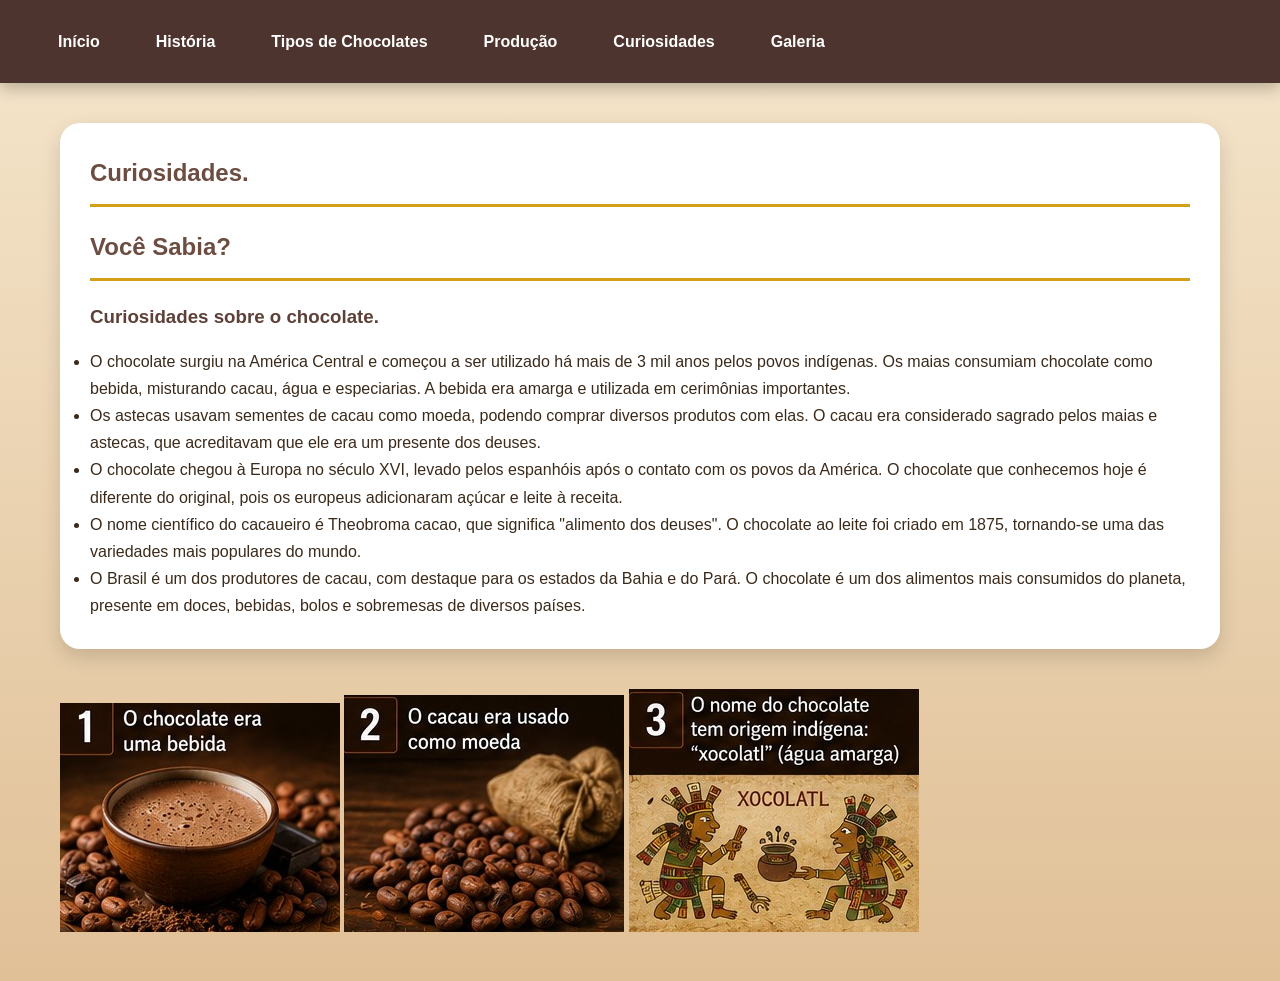
<file: curiosidades.html>
<!DOCTYPE html>
<html lang="pt-BR">
<head>
    <meta charset="UTF-8">
    <title>História do Chocolate</title>
    <link rel="stylesheet" href="style.css">
</head>
<body>

<header>
    <nav>
        <a href="index.html">Início</a>
        <a href="historia.html">História</a>
        <a href="tipos.html">Tipos de Chocolates</a>
        <a href="producao.html">Produção</a>
        <a href="curiosidades.html">Curiosidades</a>
        <a href="galeria.html">Galeria</a>
    </nav>
</header>

<main class="conteudo">
    <section class="secao">
        <h2>Curiosidades.</h2>
        <h2>Você Sabia?</h2>
        <article>
            <h3>Curiosidades sobre o chocolate.</h3>
            <ul>
            <li>O chocolate surgiu na América Central e começou a ser utilizado há mais de 3 mil anos pelos povos indígenas.
            Os maias consumiam chocolate como bebida, misturando cacau, água e especiarias. A bebida era amarga e utilizada em cerimônias importantes.</li>
            <li>Os astecas usavam sementes de cacau como moeda, podendo comprar diversos produtos com elas.
            O cacau era considerado sagrado pelos maias e astecas, que acreditavam que ele era um presente dos deuses.</li>
            <li>O chocolate chegou à Europa no século XVI, levado pelos espanhóis após o contato com os povos da América.
            O chocolate que conhecemos hoje é diferente do original, pois os europeus adicionaram açúcar e leite à receita.</li>
            <li>O nome científico do cacaueiro é Theobroma cacao, que significa "alimento dos deuses".
            O chocolate ao leite foi criado em 1875, tornando-se uma das variedades mais populares do mundo.</li>
            <li>O Brasil é um dos produtores de cacau, com destaque para os estados da Bahia e do Pará.
            O chocolate é um dos alimentos mais consumidos do planeta, presente em doces, bebidas, bolos e sobremesas de diversos países.</li>
            </ul>
        </article>
    </section>
    <div class="imagem">
    <img src="img4.png" alt="Povos Maias">
    <img src="img3.png" alt="Povos Maias">
    <img src="img6.png" alt="Povos Maias">
    </div>
</main>

</body>
<script>
function trocarTema() {
    document.body.classList.toggle("dark-mode");

    if (document.body.classList.contains("dark-mode")) {
        localStorage.setItem("tema", "escuro");
    } else {
        localStorage.setItem("tema", "claro");
    }
}

window.onload = function () {
    if (localStorage.getItem("tema") === "escuro") {
        document.body.classList.add("dark-mode");
    }
}
</script>
</html>
</file>
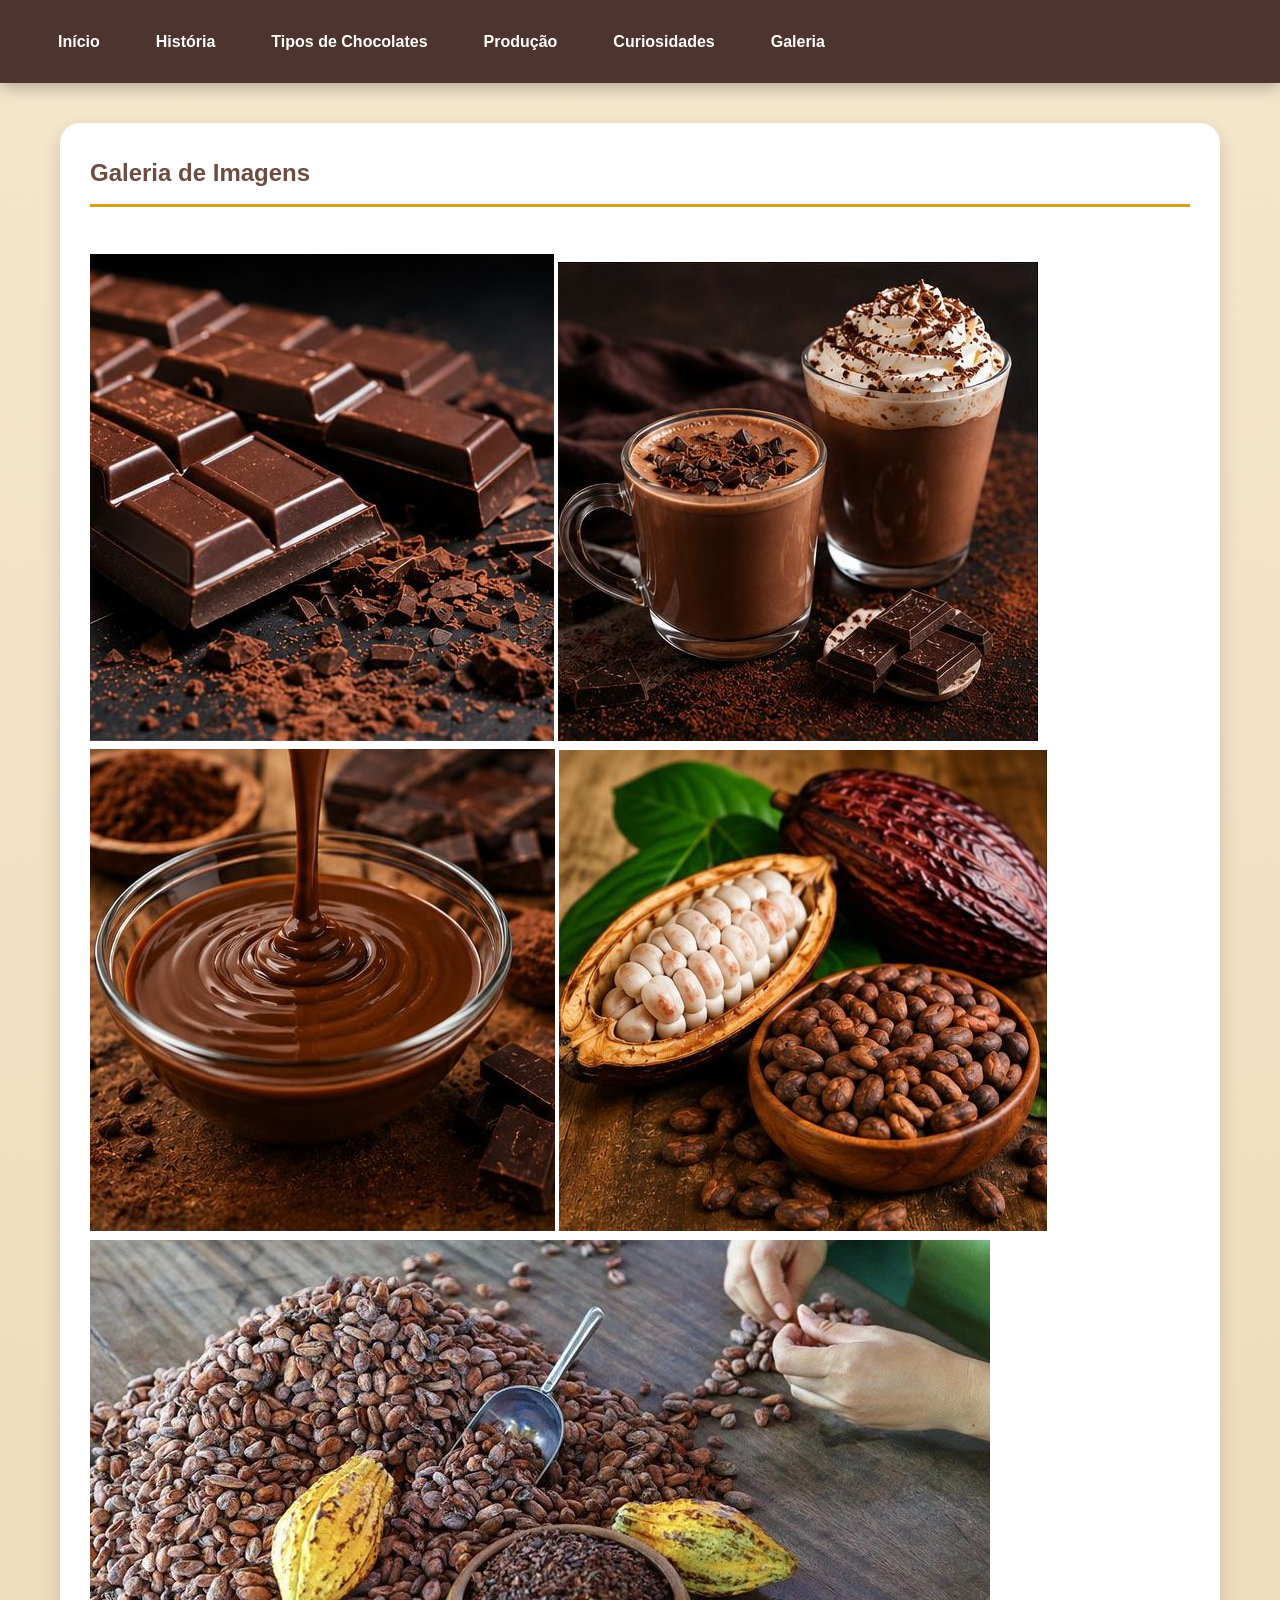
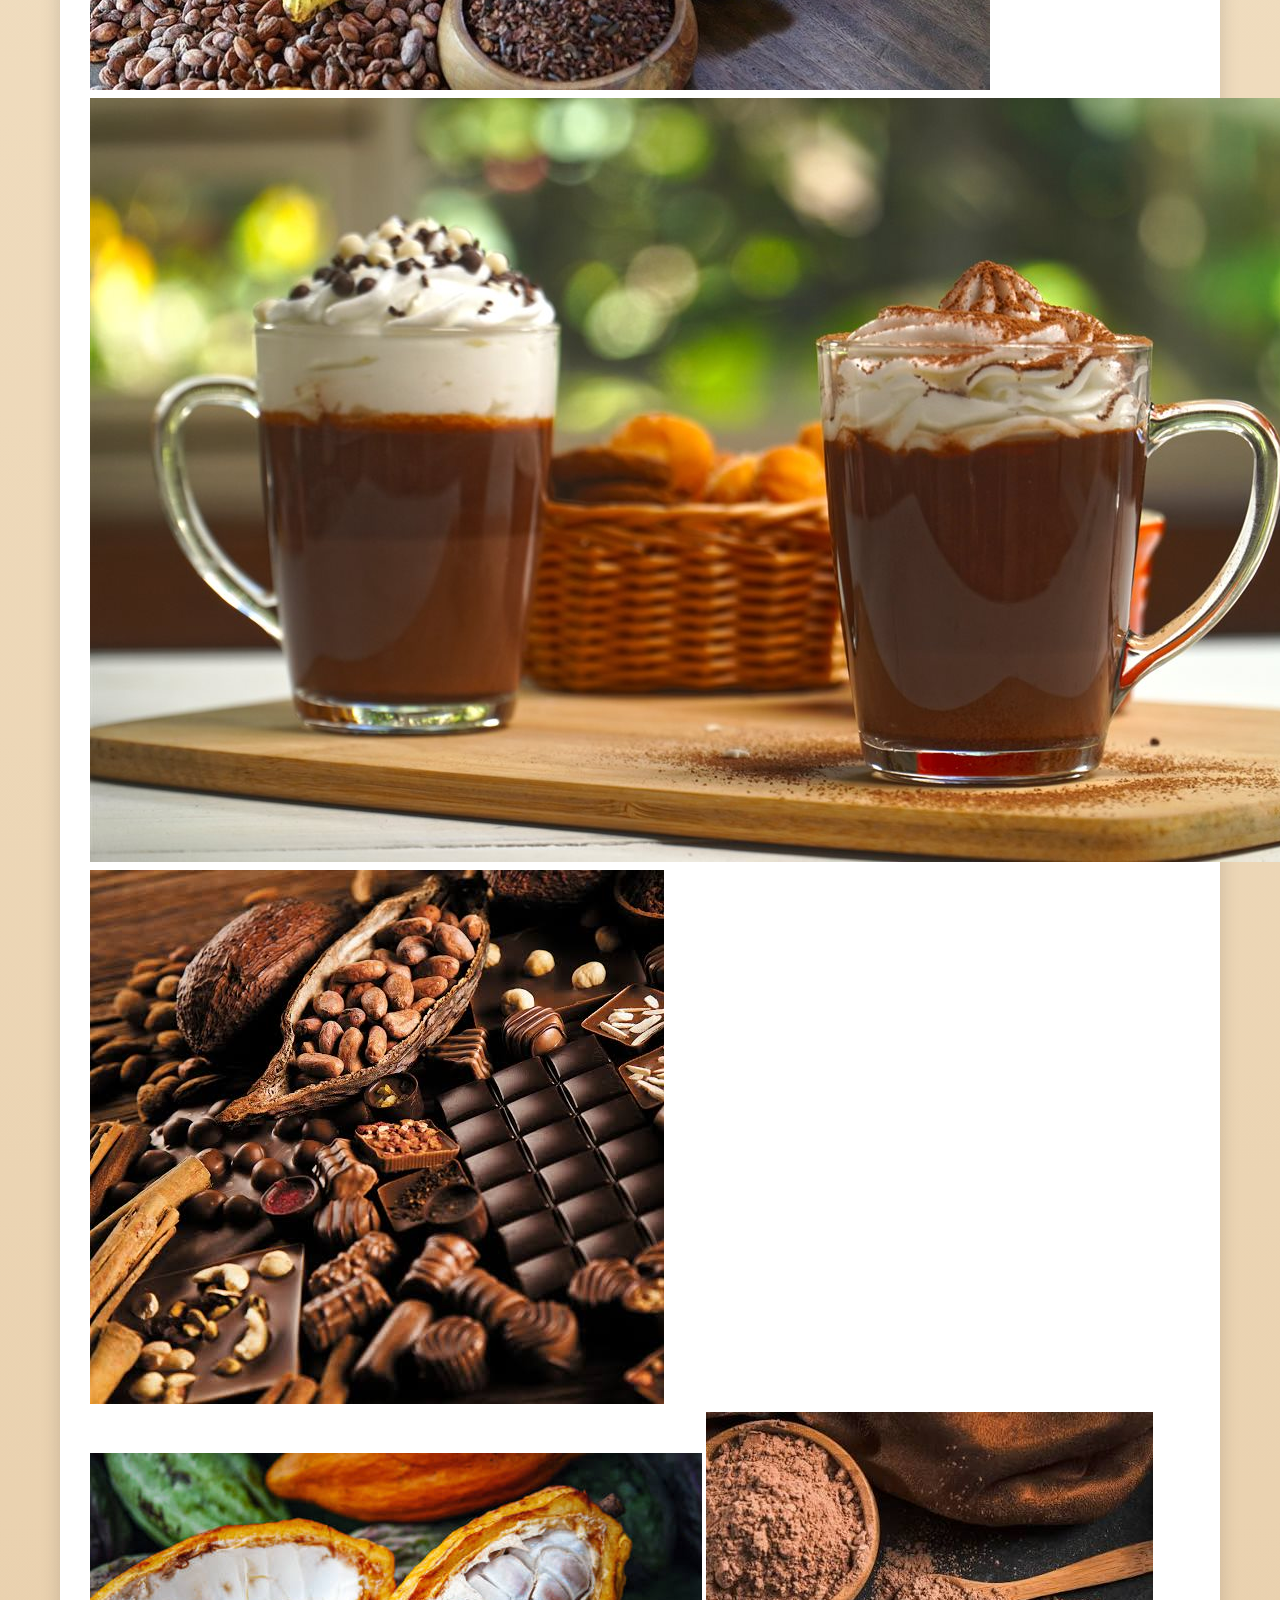
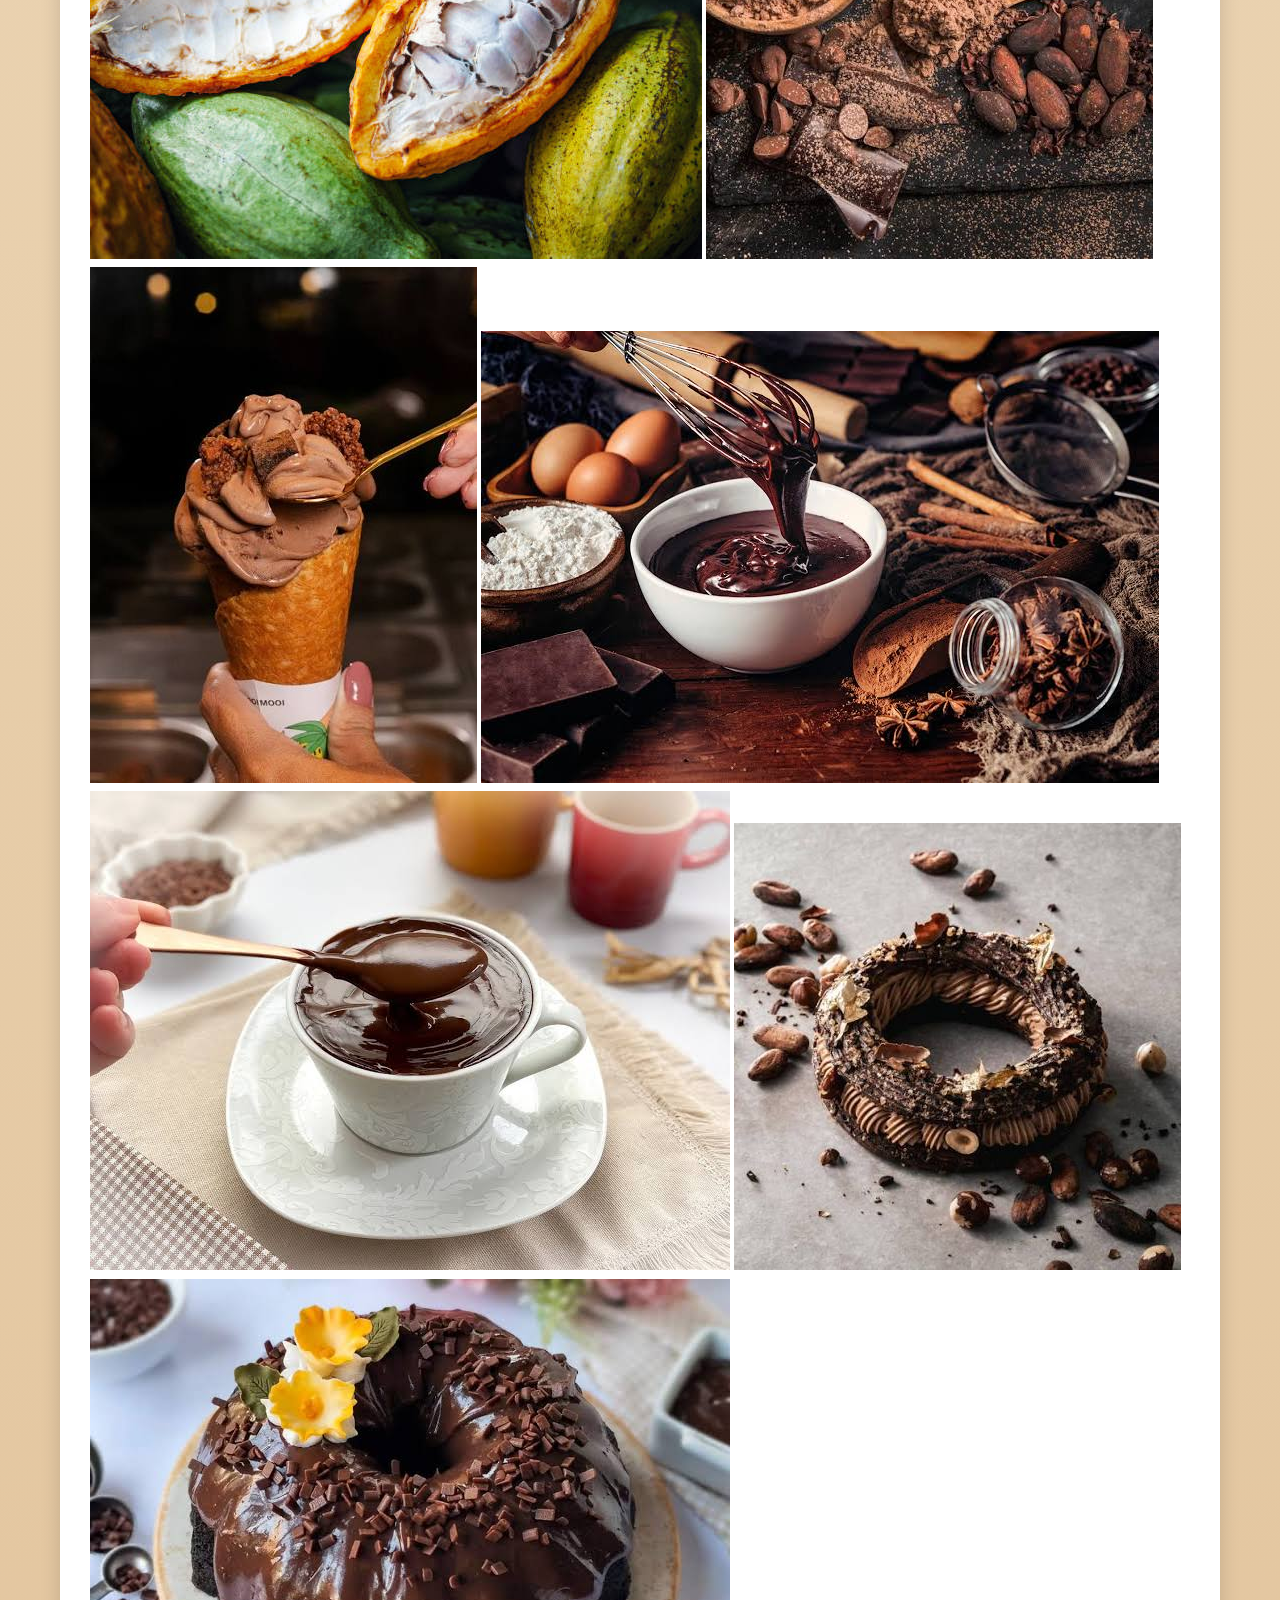
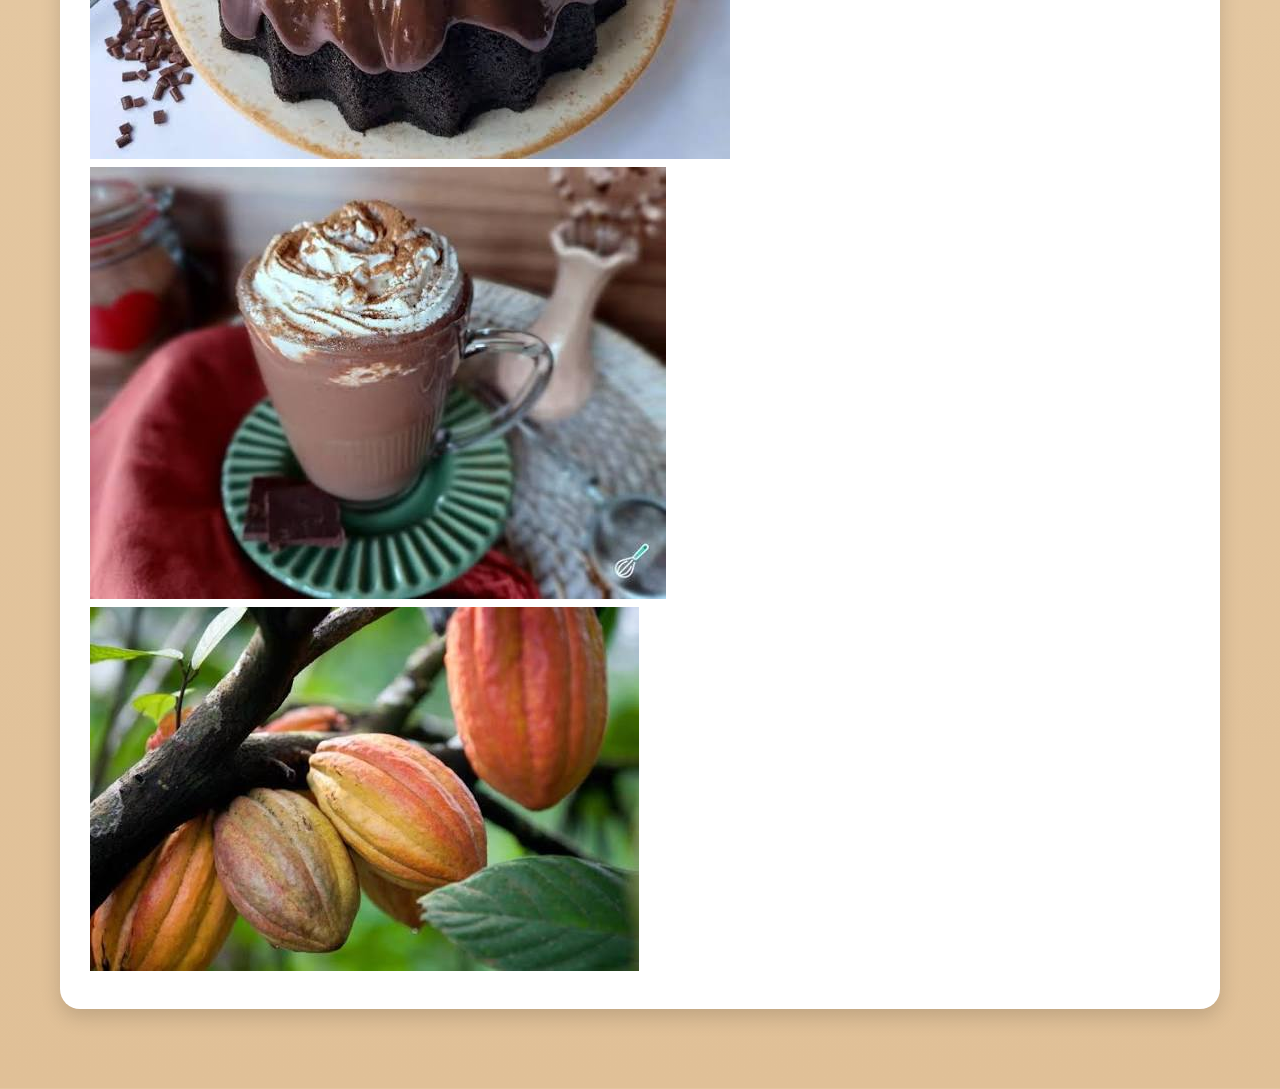
<file: galeria.html>
<!DOCTYPE html>
<html lang="pt-BR">
<head>
    <meta charset="UTF-8">
    <title>História do Chocolate</title>
    <link rel="stylesheet" href="style.css">
</head>
<body>

<header>
    <nav>
        <a href="index.html">Início</a>
        <a href="historia.html">História</a>
        <a href="tipos.html">Tipos de Chocolates</a>
        <a href="producao.html">Produção</a>
        <a href="curiosidades.html">Curiosidades</a>
        <a href="galeria.html">Galeria</a>
    </nav>
</header>

<main class="conteudo">
    <section class="secao">
        <h2>Galeria de Imagens</h2>
        <br>
        <div class="galeria">
            <img src="chocolate.jpeg" alt="Chocolate ao leite">
            <img src="cappuccino.jpeg" alt="Chocolate amargo">
            <img src="cauda_chocolate.jpeg" alt="Chocolate branco">
            <img src="cacau.jpeg" alt="Chocolate ruby">
            <img src="fruta.jpeg" alt="Chocolate ao leite">
            <img src="copo.jpeg" alt="Chocolate amargo">
            <img src="noz.jpeg" alt="Chocolate branco">
            <img src="abreta.jpeg" alt="Chocolate ruby">
            <img src="raspa.jpeg" alt="Chocolate ao leite">
            <img src="sorvete.jpeg" alt="Chocolate amargo">
            <img src="fue.jpeg" alt="Chocolate branco">
            <img src="cauda.jpeg" alt="Chocolate ruby">
            <img src="amendoa.jpeg" alt="Chocolate ao leite">
            <img src="bolo.jpeg" alt="Chocolate amargo">
            <img src="branco.jpeg" alt="Chocolate branco">
            <img src="arvore.jpeg" alt="Chocolate ruby">
        </div>
    </section>
</main>
</body>
<script>
function trocarTema() {
    document.body.classList.toggle("dark-mode");

    if (document.body.classList.contains("dark-mode")) {
        localStorage.setItem("tema", "escuro");
    } else {
        localStorage.setItem("tema", "claro");
    }
}

window.onload = function () {
    if (localStorage.getItem("tema") === "escuro") {
        document.body.classList.add("dark-mode");
    }
}
</script>
</html>
</file>
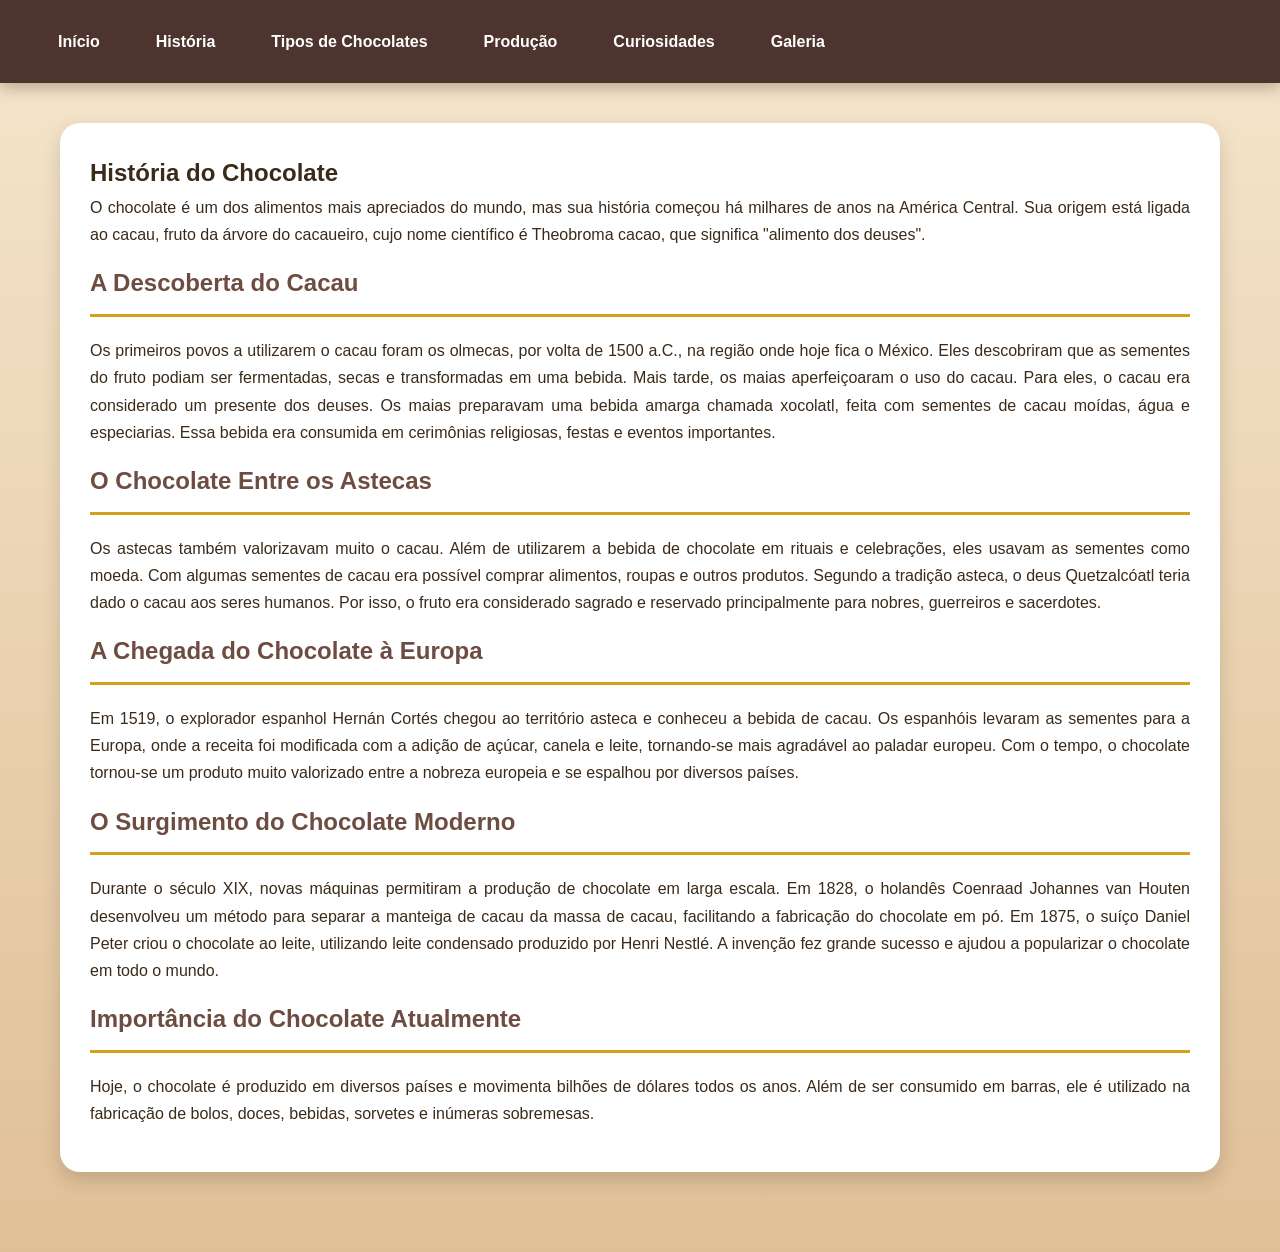
<file: historia.html>
<!DOCTYPE html>
<html lang="pt-BR">
<head>
    <meta charset="UTF-8">
    <title>História do Chocolate</title>
    <link rel="stylesheet" href="style.css">
</head>
<body>

<header>
    <nav>
        <a href="index.html">Início</a>
        <a href="historia.html">História</a>
        <a href="tipos.html">Tipos de Chocolates</a>
        <a href="producao.html">Produção</a>
        <a href="curiosidades.html">Curiosidades</a>
        <a href="galeria.html">Galeria</a>
    </nav>
</header>

<main class="conteudo">
    <section class="secao">
    <h1>História do Chocolate</h1>
    <p>O chocolate é um dos alimentos mais apreciados do mundo, mas sua história começou há milhares de anos na América Central.
    Sua origem está ligada ao cacau, fruto da árvore do cacaueiro, cujo nome científico é Theobroma cacao, que significa "alimento dos deuses".</p>
    <h2>A Descoberta do Cacau</h2>
    <p>Os primeiros povos a utilizarem o cacau foram os olmecas, por volta de 1500 a.C., na região onde hoje fica o México.
     Eles descobriram que as sementes do fruto podiam ser fermentadas, secas e transformadas em uma bebida.
    Mais tarde, os maias aperfeiçoaram o uso do cacau. Para eles, o cacau era considerado um presente dos deuses. Os maias preparavam uma bebida amarga chamada xocolatl, 
    feita com sementes de cacau moídas, água e especiarias. Essa bebida era consumida em cerimônias religiosas, festas e eventos importantes.</p>
    <h2>O Chocolate Entre os Astecas</h2>
    <p>Os astecas também valorizavam muito o cacau. Além de utilizarem a bebida de chocolate em rituais e celebrações, eles usavam as sementes como moeda.
    Com algumas sementes de cacau era possível comprar alimentos, roupas e outros produtos.
    Segundo a tradição asteca, o deus Quetzalcóatl teria dado o cacau aos seres humanos.
    Por isso, o fruto era considerado sagrado e reservado principalmente para nobres, guerreiros e sacerdotes.</p>
    <h2>A Chegada do Chocolate à Europa</h2>
    <p>Em 1519, o explorador espanhol Hernán Cortés chegou ao território asteca e conheceu a bebida de cacau. 
    Os espanhóis levaram as sementes para a Europa, onde a receita foi modificada com a adição de açúcar, canela e leite, 
    tornando-se mais agradável ao paladar europeu.
    Com o tempo, o chocolate tornou-se um produto muito valorizado entre a nobreza europeia e se espalhou por diversos países.</p>
    <h2>O Surgimento do Chocolate Moderno</h2>
    <p>Durante o século XIX, novas máquinas permitiram a produção de chocolate em larga escala. 
    Em 1828, o holandês Coenraad Johannes van Houten desenvolveu um método para separar a manteiga de cacau da massa de cacau, facilitando a fabricação do chocolate em pó.
    Em 1875, o suíço Daniel Peter criou o chocolate ao leite, 
    utilizando leite condensado produzido por Henri Nestlé. A invenção fez grande sucesso e ajudou a popularizar o chocolate em todo o mundo.</p>
    <h2>Importância do Chocolate Atualmente</h2>
    <p>Hoje, o chocolate é produzido em diversos países e movimenta bilhões de dólares todos os anos.
    Além de ser consumido em barras, ele é utilizado na fabricação de bolos, doces, bebidas, sorvetes e inúmeras sobremesas.</p>
    </section>
</main>
</body>
<script>
function trocarTema() {
    document.body.classList.toggle("dark-mode");

    if (document.body.classList.contains("dark-mode")) {
        localStorage.setItem("tema", "escuro");
    } else {
        localStorage.setItem("tema", "claro");
    }
}

window.onload = function () {
    if (localStorage.getItem("tema") === "escuro") {
        document.body.classList.add("dark-mode");
    }
}
</script>
</html>
</file>
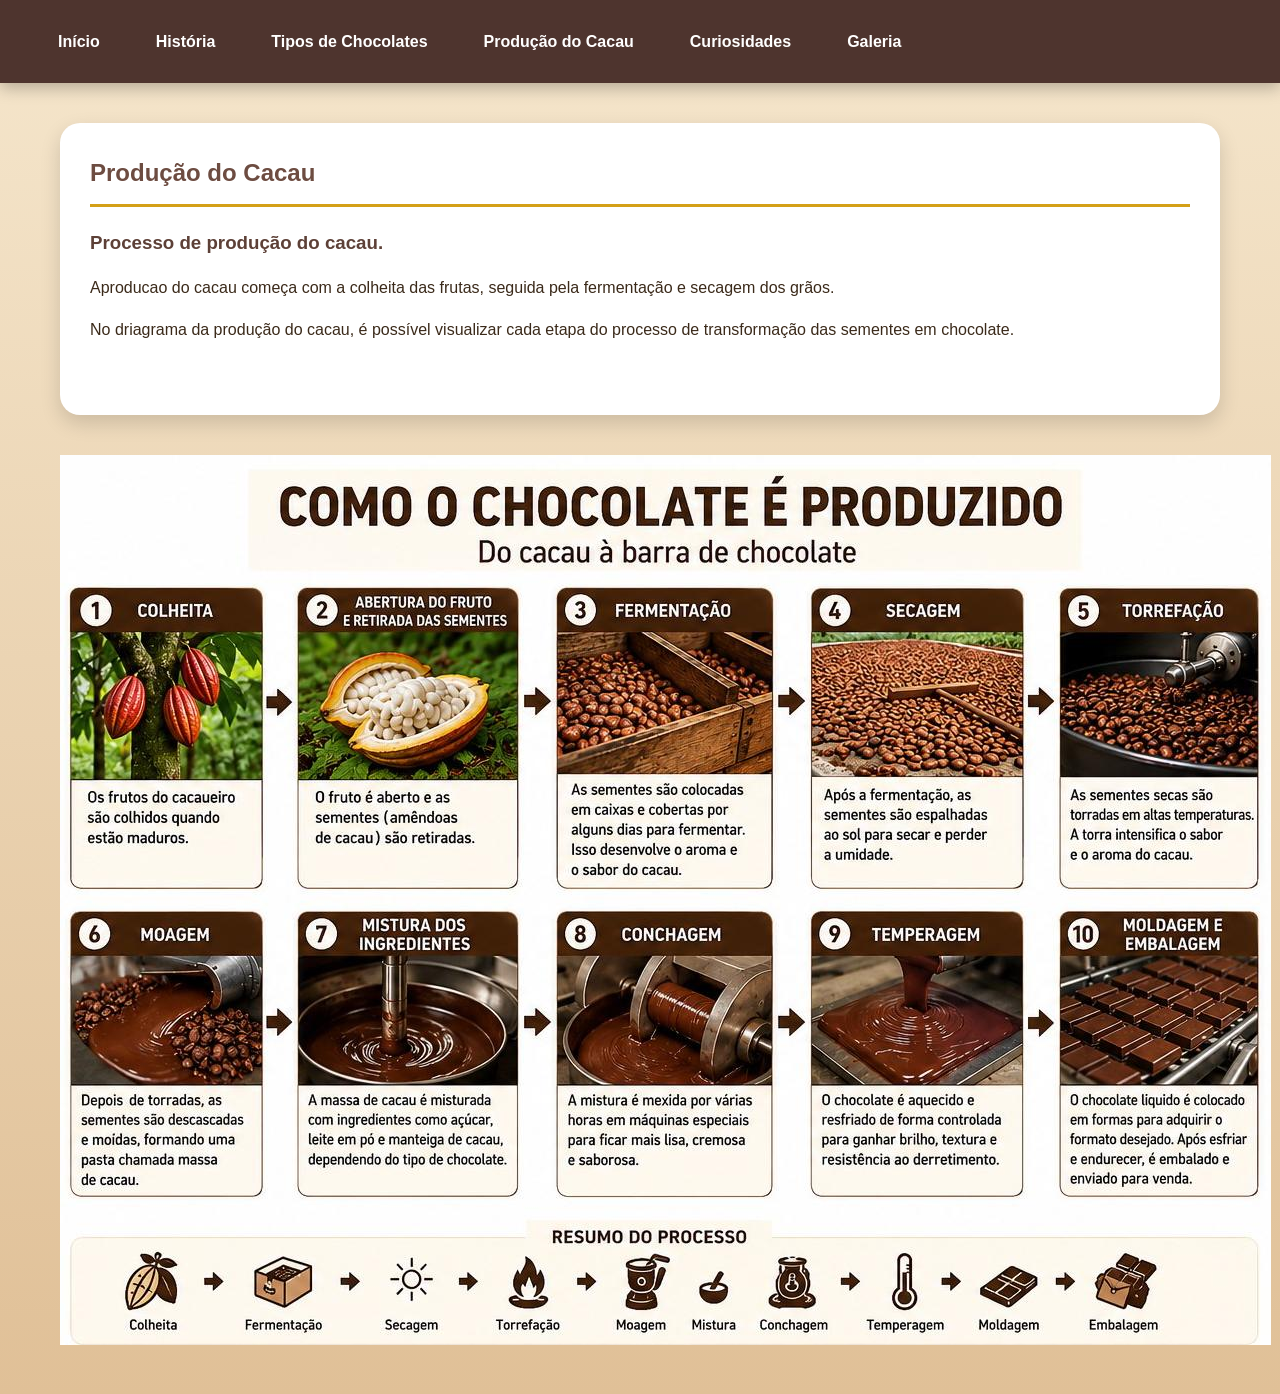
<file: producao.html>
<!DOCTYPE html>
<html lang="pt-BR">
<head>
    <meta charset="UTF-8">
    <title>História do Chocolate</title>
    <link rel="stylesheet" href="style.css">
</head>
<body>

<header>
    <nav>
        <a href="index.html">Início</a>
        <a href="historia.html">História</a>
        <a href="tipos.html">Tipos de Chocolates</a>
        <a href="producao.html">Produção do Cacau</a>
        <a href="curiosidades.html">Curiosidades</a>
        <a href="galeria.html">Galeria</a>
    </nav>
</header>

<main class="conteudo">
    <section class="secao">
        <h2>Produção do Cacau</h2>
        <article>
            <h3>Processo de produção do cacau.</h3>
            <p>Aproducao do cacau começa com a colheita das frutas, seguida pela fermentação e secagem dos grãos.</p>
            <p>No driagrama da produção do cacau, é possível visualizar cada etapa do processo de transformação das sementes em chocolate.</p>
            <br>
        </article>
    </section>
    <img src="processo.jpeg" alt="Processo de Produção do Cacau">
</main>

</body>
<script>
function trocarTema() {
    document.body.classList.toggle("dark-mode");

    if (document.body.classList.contains("dark-mode")) {
        localStorage.setItem("tema", "escuro");
    } else {
        localStorage.setItem("tema", "claro");
    }
}

window.onload = function () {
    if (localStorage.getItem("tema") === "escuro") {
        document.body.classList.add("dark-mode");
    }
}
</script>
</html>
</file>
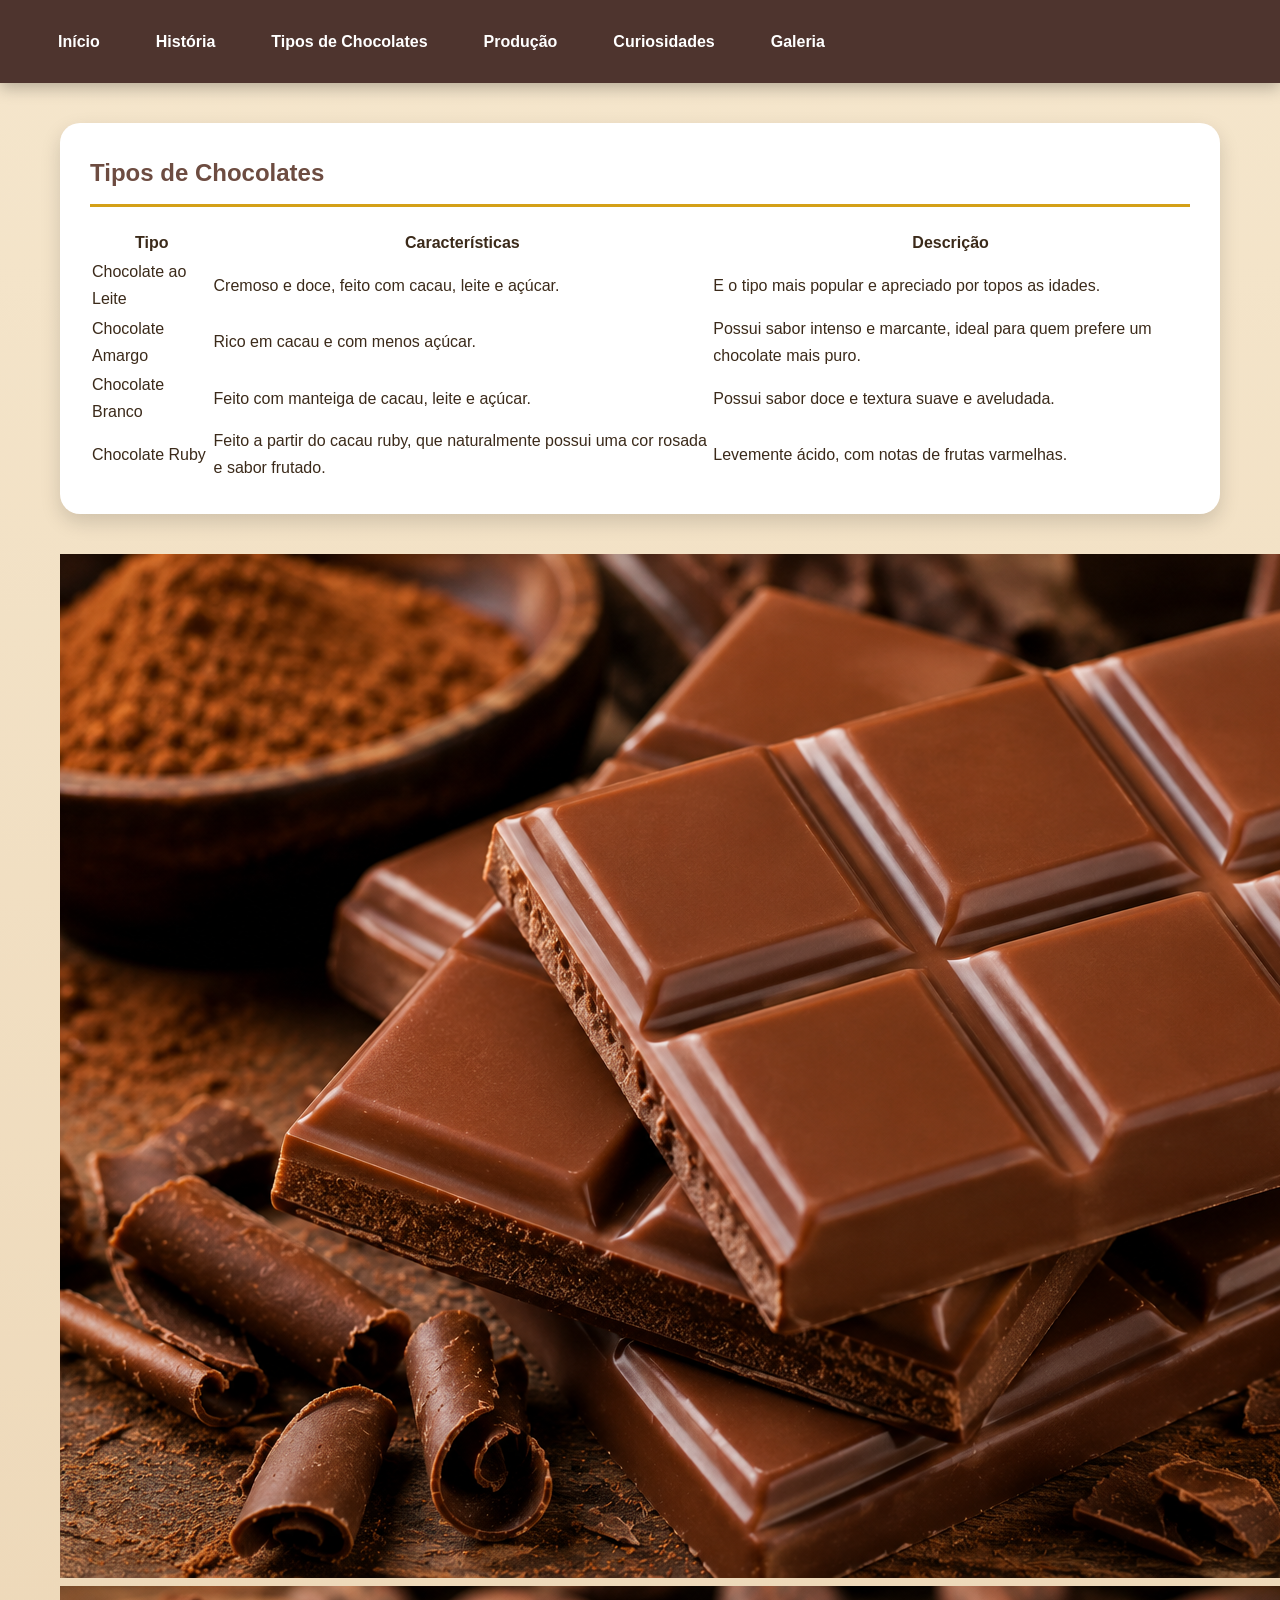
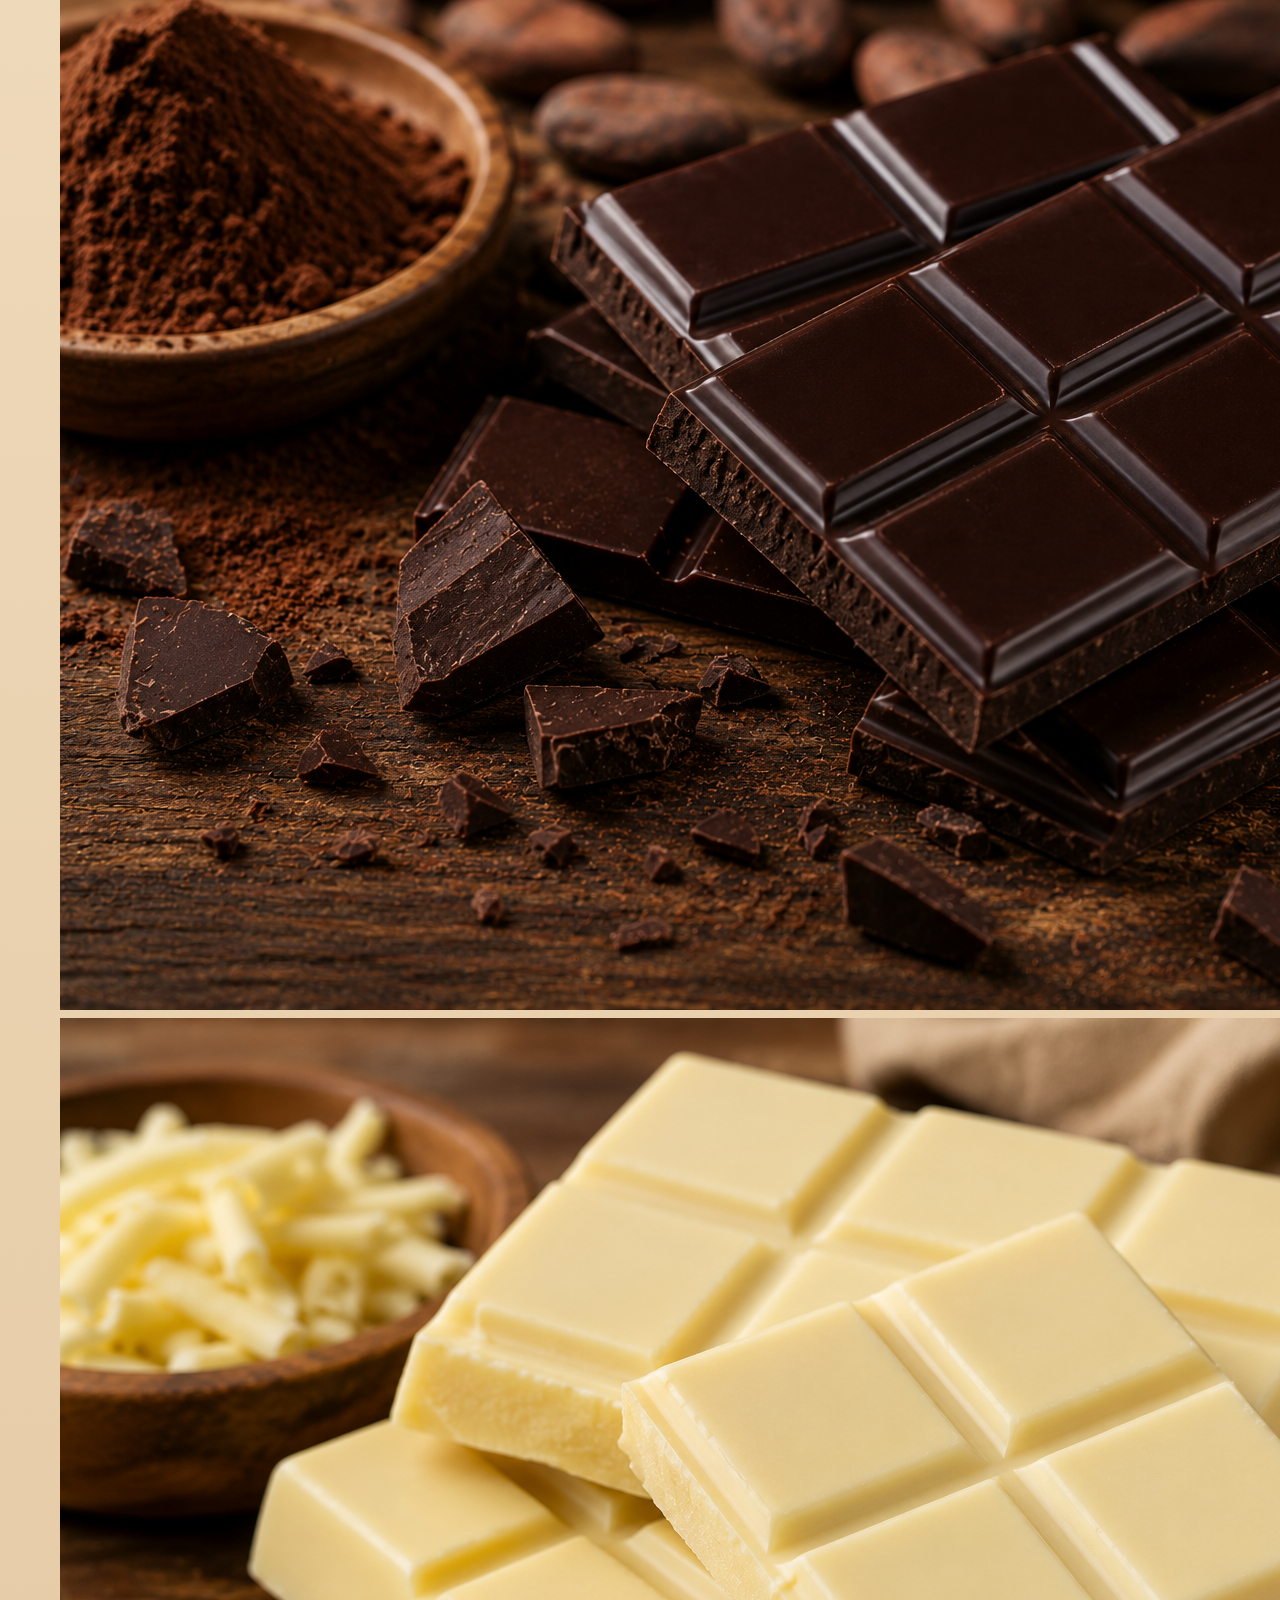
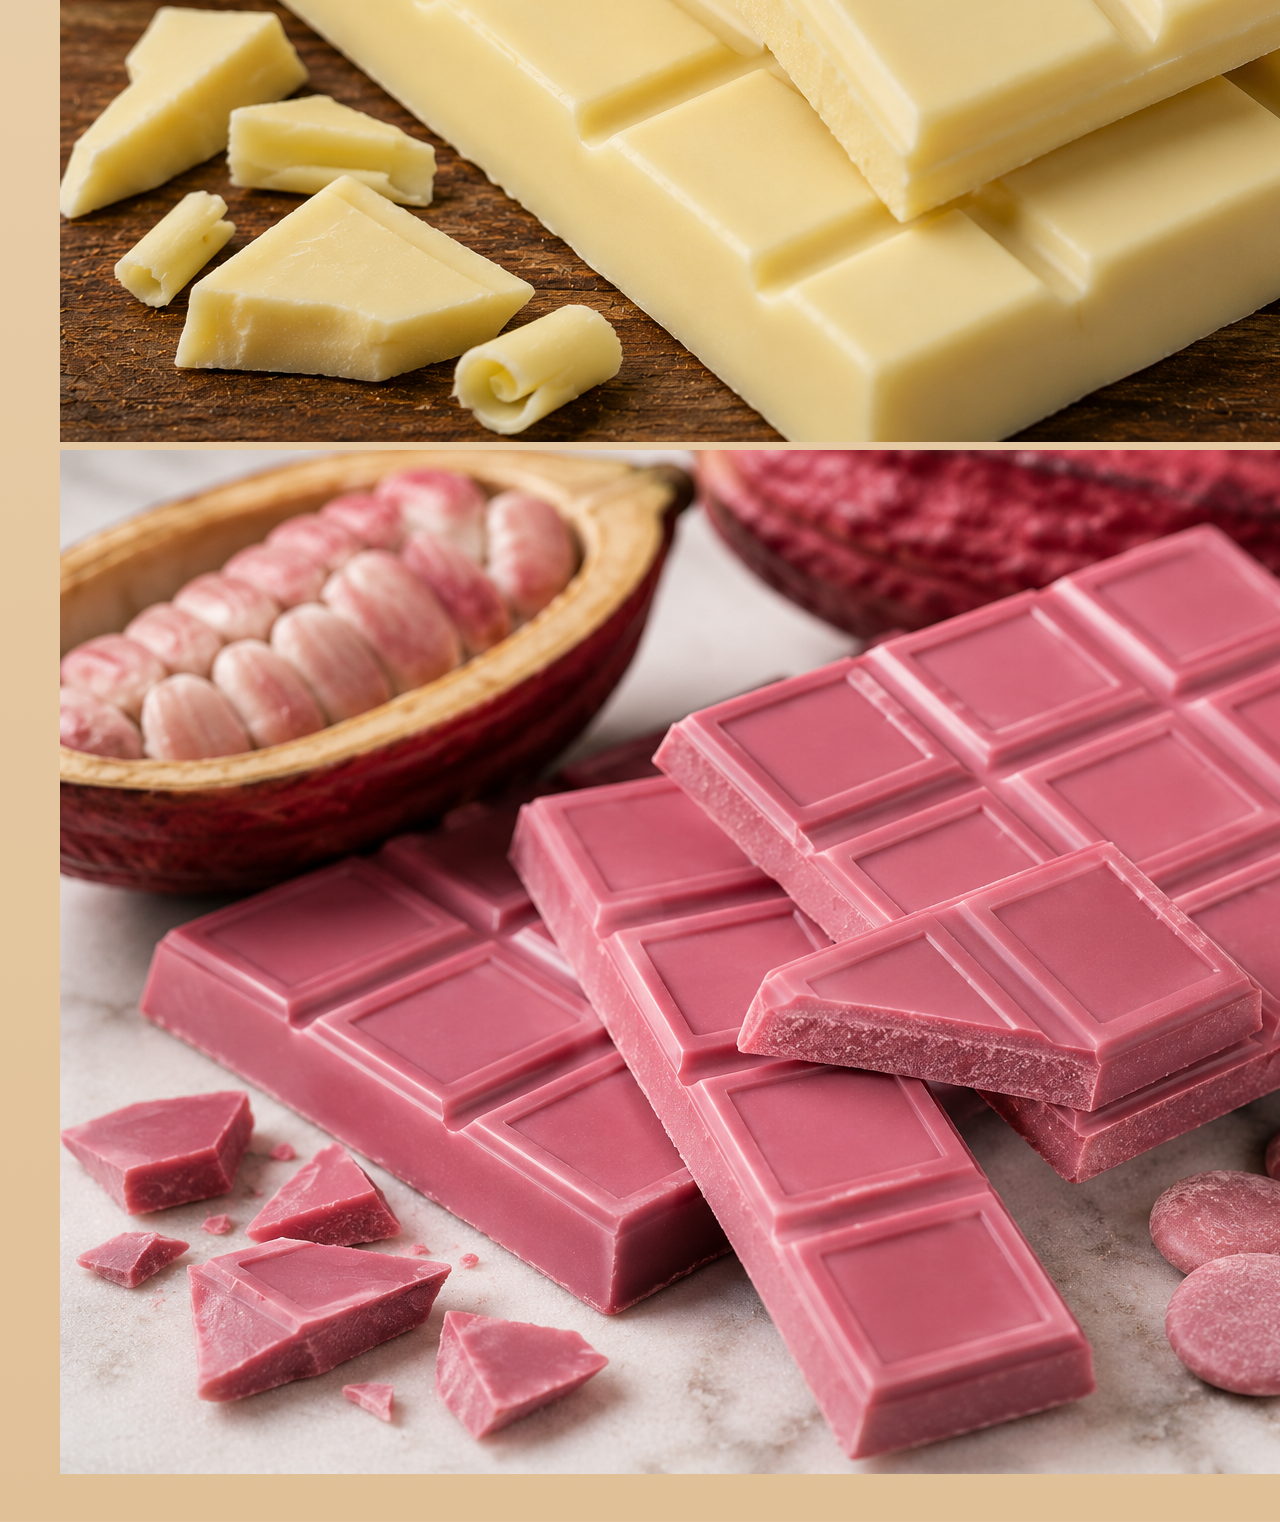
<file: tipos.html>
<!DOCTYPE html>
<html lang="pt-BR">
<head>
    <meta charset="UTF-8">
    <title>História do Chocolate</title>
    <link rel="stylesheet" href="style.css">
</head>
<body>

<header>
    <nav>
        <a href="index.html">Início</a>
        <a href="historia.html">História</a>
        <a href="tipos.html">Tipos de Chocolates</a>
        <a href="producao.html">Produção</a>
        <a href="curiosidades.html">Curiosidades</a>
        <a href="galeria.html">Galeria</a>
    </nav>
</header>

<main class="conteudo">
    <section class="secao">
        <h2>Tipos de Chocolates</h2>
            <article>
        <table>
            <tr>
                <th>Tipo</th>
                <th>Características</th>
                <th>Descrição</th>
            </tr>

            <tr>
                <td>Chocolate ao Leite</td>
                <td>Cremoso e doce, feito com cacau, leite e açúcar.</td>
                <td>E o tipo mais popular e apreciado por topos as idades.</td>
            </tr>

            <tr>
                <td>Chocolate Amargo</td>
                <td>Rico em cacau e com menos açúcar.</td>
                <td>Possui sabor intenso e marcante, ideal para quem prefere um chocolate mais puro.</td>
            </tr>

            <tr>
                <td>Chocolate Branco</td>
                <td>Feito com manteiga de cacau, leite e açúcar.</td>
                <td>Possui sabor doce e textura suave e aveludada.</td>
            </tr>

            <tr>
                <td>Chocolate Ruby</td>
                <td>Feito a partir do cacau ruby, que naturalmente possui uma cor rosada e sabor frutado.</td>
                <td>Levemente ácido, com notas de frutas varmelhas.</td>
            </tr>
        </table>
            </article>
    </section>
    <div class="imagem">
    <img src="ao_leite.png" alt="Chocolate ao Leite">
    <img src="cacau_bom.png" alt="Chocolate Amargo">
    </div>
    <div class="imagem">
    <img src="branco_meio.png" alt="Chocolate Branco">
    <img src="ruby.png" alt="Chocolate Cacau Ruby">
    </div>
</main>
</body>
<script>
function trocarTema() {
    document.body.classList.toggle("dark-mode");

    if (document.body.classList.contains("dark-mode")) {
        localStorage.setItem("tema", "escuro");
    } else {
        localStorage.setItem("tema", "claro");
    }
}

window.onload = function () {
    if (localStorage.getItem("tema") === "escuro") {
        document.body.classList.add("dark-mode");
    }
}
</script>
</html>
</file>
<file: style.css>
*{
    margin:0;
    padding:0;
    box-sizing:border-box;
}

html{
    scroll-behavior:smooth;
}

body{
    font-family:Arial, Helvetica, sans-serif;
    background:linear-gradient(to bottom,#f5e6cc,#e0c097);
    color:#3b2a1a;
    line-height:1.7;
    transition:0.4s;
}

header{
    position:sticky;
    top:0;
    z-index:1000;

    display:flex;
    justify-content:space-between;
    align-items:center;

    padding:18px 40px;

    background:#4e342e;

    box-shadow:0 5px 15px rgba(0,0,0,.25);
}

.logo{
    font-size:32px;
    font-weight:bold;
    color:#ffd166;
    letter-spacing:2px;
}

nav{
    display:flex;
    gap:20px;
    flex-wrap:wrap;
}

nav a{
    color:white;
    text-decoration:none;
    padding:10px 18px;
    border-radius:8px;
    transition:.3s;
    font-weight:bold;
}

nav a:hover{
    background:#d4a017;
    color:#2c1b12;
}

button{
    background:#8b5a2b;
    color:white;

    border:none;

    padding:10px 18px;

    border-radius:10px;

    cursor:pointer;

    transition:.3s;
}

button:hover{

    background:#d4a017;

    color:black;

    transform:scale(1.05);

}

.conteudo{

    max-width:1200px;

    margin:auto;

    padding:40px 20px;

}

.banner{

    text-align:center;

    color:white;

    border-radius:20px;

    padding:120px 40px;

    margin-bottom:50px;

    background:
    linear-gradient(rgba(45,27,20,.75),rgba(45,27,20,.75)),
    url("banner.jpg");

    background-size:cover;

    background-position:center;

    box-shadow:0 10px 30px rgba(0,0,0,.3);

}

.banner h1{

    font-size:55px;

    margin-bottom:20px;

    animation:aparecer 1.5s;

}

.banner p{

    font-size:22px;

    max-width:900px;

    margin:auto;

}

.secao{

    background:white;

    padding:30px;

    margin-bottom:40px;

    border-radius:20px;

    box-shadow:0 8px 20px rgba(0,0,0,.15);

    animation:subir 1s;

}

.secao h2{

    color:#6d4c41;

    margin-bottom:20px;

    border-bottom:3px solid #d4a017;

    padding-bottom:10px;

}

.secao h3{

    margin:15px 0;

    color:#5d4037;

}

.secao p{

    margin-bottom:15px;

    text-align:justify;

}

@keyframes aparecer{

from{

opacity:0;

transform:translateY(-30px);

}

to{

opacity:1;

transform:translateY(0);

}

}

@keyframes subir{

from{

opacity:0;

transform:translateY(40px);

}

to{

opacity:1;

transform:translateY(0);

}

.cards{
    display:flex;
    flex-wrap:wrap;
    justify-content:center;
    gap:30px;
    margin:40px 0;
}

.card{
    width:300px;
    background:#ffffff;
    border-radius:20px;
    padding:25px;
    text-align:center;
    box-shadow:0 8px 20px rgba(0,0,0,.15);
    transition:.4s;
}

.card:hover{
    transform:translateY(-10px);
    box-shadow:0 15px 30px rgba(0,0,0,.25);
}

.card h2,
.card h3{
    color:#6D4C41;
    margin-bottom:15px;
}

.card p{
    color:#555;
}

img{
    max-width:100%;
    display:block;
}

.imagem{
    display:flex;
    justify-content:center;
    margin:30px 0;
}

.imagem img{
    width:500px;
    border-radius:20px;
    box-shadow:0 10px 25px rgba(0,0,0,.25);
}

.galeria{
    display:grid;
    grid-template-columns:repeat(auto-fit,minmax(250px,1fr));
    gap:20px;
}

.galeria img{

    width:100%;
    height:220px;

    object-fit:cover;

    border-radius:15px;

    cursor:pointer;

    transition:.4s;

    box-shadow:0 5px 15px rgba(0,0,0,.2);

}

.galeria img:hover{

    transform:scale(1.08);

    box-shadow:0 15px 25px rgba(0,0,0,.4);

}

table{

    width:100%;

    margin-top:25px;

    border-collapse:collapse;

    overflow:hidden;

    border-radius:10px;

}

th{

    background:#5D4037;

    color:white;

    padding:15px;

}

td{

    background:white;

    padding:15px;

    border-bottom:1px solid #ddd;

}

tr:hover{

    background:#f8f0e3;

}

footer{

    background:#4E342E;

    color:white;

    text-align:center;

    padding:30px;

    margin-top:50px;

}

.dark-mode{

    background:#1b1b1b;

    color:white;

}

.dark-mode header{

    background:#2B1D17;

}

.dark-mode nav a{

    color:white;

}

.dark-mode nav a:hover{

    background:#D4A017;

    color:black;

}

.dark-mode .banner{

    background:
    linear-gradient(rgba(0,0,0,.75),rgba(0,0,0,.75)),
    url("banner.jpg");

    background-size:cover;
    background-position:center;

}

.dark-mode .secao{

    background:#2c2c2c;

    color:white;

}

.dark-mode .secao h2{

    color:#FFD166;

}

.dark-mode .card{

    background:#2f2f2f;

    color:white;

}

.dark-mode .card p{

    color:#ddd;

}

.dark-mode table td{

    background:#2f2f2f;

    color:white;

}

.dark-mode footer{

    background:#111;

}

@media(max-width:768px){

header{

    flex-direction:column;

    gap:20px;

}

nav{

    flex-direction:column;

    align-items:center;

}

.banner{

    padding:70px 20px;

}

.banner h1{

    font-size:38px;

}

.banner p{

    font-size:18px;

}

.card{

    width:100%;

}

.imagem img{

    width:100%;

}

h1,h2,h3,h4{
    font-weight:bold;
}

h2{
    font-size:32px;
}

h3{
    font-size:24px;
}

p{
    font-size:18px;
}

.timeline{
    margin-top:40px;
    padding-left:20px;
    border-left:5px solid #8B4513;
}

.timeline div{
    margin-bottom:30px;
    padding-left:20px;
}

.timeline h3{
    color:#6D4C41;
    margin-bottom:8px;
}

.etapas{
    display:grid;
    grid-template-columns:repeat(auto-fit,minmax(220px,1fr));
    gap:25px;
    margin-top:35px;
}

.etapa{
    background:white;
    padding:20px;
    border-radius:15px;
    text-align:center;
    box-shadow:0 8px 20px rgba(0,0,0,.15);
    transition:.3s;
}

.etapa:hover{
    transform:translateY(-8px);
}

.etapa h3{
    color:#6D4C41;
}

.curiosidade{

    background:#FFF8E7;

    border-left:8px solid #D4A017;

    padding:25px;

    border-radius:15px;

    margin-top:30px;

}

.curiosidade h2{
    color:#8B4513;
}

.curiosidade ul{
    margin-top:15px;
    margin-left:25px;
}

.curiosidade li{
    margin-bottom:10px;
}

.card-imagem{

    background:white;

    border-radius:20px;

    overflow:hidden;

    box-shadow:0 10px 25px rgba(0,0,0,.15);

    transition:.4s;

}

.card-imagem:hover{

    transform:translateY(-10px);

}

.card-imagem img{

    width:100%;

    height:220px;

    object-fit:cover;

}

.card-imagem h3{

    padding:15px;

    text-align:center;

}

.topo{

    position:fixed;

    bottom:30px;

    right:30px;

    background:#6D4C41;

    color:white;

    text-decoration:none;

    width:50px;

    height:50px;

    border-radius:50%;

    display:flex;

    justify-content:center;

    align-items:center;

    font-size:22px;

    transition:.3s;

    box-shadow:0 5px 15px rgba(0,0,0,.3);

}

.topo:hover{

    background:#D4A017;

    color:black;

}

::-webkit-scrollbar{

    width:12px;

}

::-webkit-scrollbar-track{

    background:#e8d3b0;

}

::-webkit-scrollbar-thumb{

    background:#6D4C41;

    border-radius:20px;

}

::-webkit-scrollbar-thumb:hover{

    background:#3E2723;

}

.dark-mode .timeline{

    border-left:5px solid #FFD166;

}

.dark-mode .timeline h3{

    color:#FFD166;

}

.dark-mode .etapa{

    background:#2F2F2F;

    color:white;

}

.dark-mode .curiosidade{

    background:#2B2B2B;

    border-left:8px solid #FFD166;

}

.dark-mode .card-imagem{

    background:#2F2F2F;

}

.dark-mode .topo{

    background:#FFD166;

    color:black;

}

.fade{

    animation:fade .8s ease;

}

@keyframes fade{

from{

opacity:0;

}

to{

opacity:1;

}
</file>
